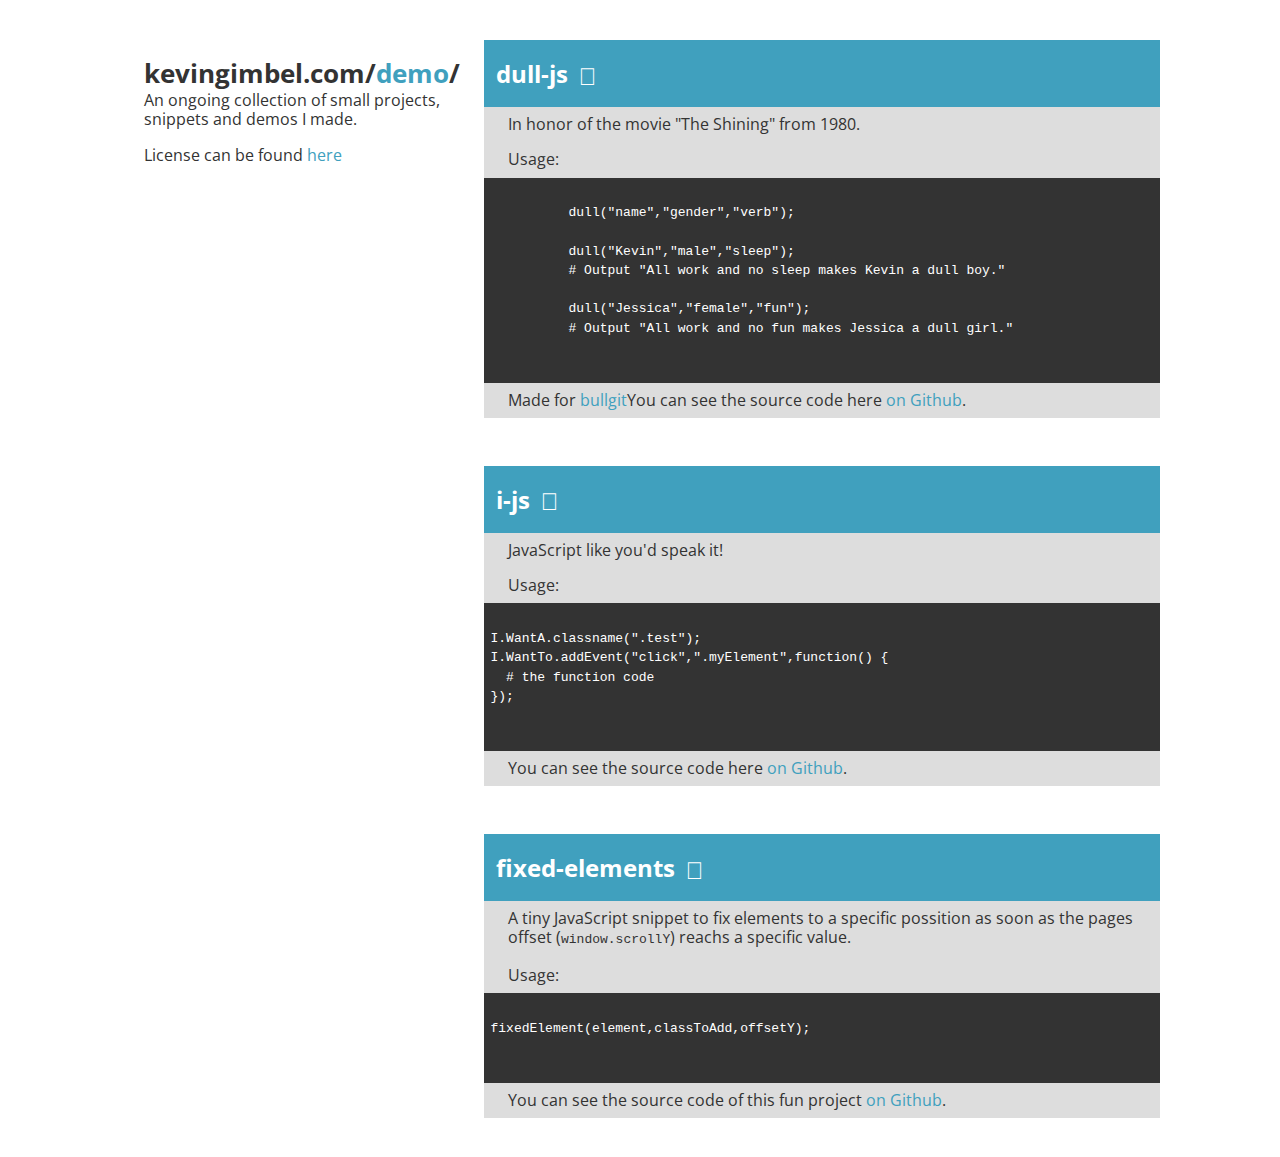
<file: index.html>
<!DOCTYPE html>
<html>
<head>
  <meta charset="UTF-8">
  <meta name="viewport" content="width=device-width">
  <title>Demos - kevingimbel.com</title>
  <link rel="stylesheet" href="assets/css/style.css">
</head>
<body>
<div class="wrapper">
  <aside class="sidebar">
    <h1 class="site--title">kevingimbel.com/<span>demo</span>/</h1>
    <p>An ongoing collection of small projects, snippets and demos I made.</p>
    <p>License can be found <a href="http://kevingimbel.com/license">here</a></p>
  </aside>

  <main class="content">

    <article class="project">
      <hgroup class="project__header">
        <h2 class="project--title"><a href="dull-js/">dull-js</a></h2>
      </hgroup>
      <div class="project__body">
      <p>In honor of the movie "The Shining" from 1980.</p>
      <p>Usage:</p>
      <pre>
        <code>
          dull("name","gender","verb");

          dull("Kevin","male","sleep");
          # Output "All work and no sleep makes Kevin a dull boy."

          dull("Jessica","female","fun");
          # Output "All work and no fun makes Jessica a dull girl."
        </code>
      </pre>
      <p>Made for <a href="http://bullg.it">bullgit</a>You can see the source code here <a href="https://github.com/bullgit/dull-js">on Github</a>.</p>
      </div>
    </article>




    <article class="project">
      <hgroup class="project__header">
        <h2 class="project--title"><a href="i-js/">i-js</a></h2>
      </hgroup>
      <div class="project__body">
      <p>JavaScript like you'd speak it!</p>
      <p>Usage:</p>
      <pre>
        <code>
I.WantA.classname(".test");
I.WantTo.addEvent("click",".myElement",function() {
  # the function code
});
        </code>
      </pre>
      <p>You can see the source code here <a href="https://github.com/kevingimbel/i.js">on Github</a>.</p>
      </div>
    </article>





    <article class="project">
      <hgroup class="project__header">
        <h2 class="project--title"><a href="fixed-elements/">fixed-elements</a></h2>
      </hgroup>
      <div class="project__body">
      <p>A tiny JavaScript snippet to fix elements to a specific possition as soon as the pages offset (<code>window.scrollY</code>) reachs a specific value.</p>
      <p>Usage:</p>
      <pre>
        <code>
fixedElement(element,classToAdd,offsetY);
        </code>
      </pre>
      <p>You can see the source code of this fun project <a href="https://github.com/kevingimbel/demo/tree/master/fixed-elements">on Github</a>.</p>
      </div>
    </article>


  <!--
  Emmet.io, to create  new folder structure with one tap. 
  article.project>(hgroup.project__header>(h2.project--title>a))>div.project__body

  -->

  </main>
</div> <!-- wrapper -->
</body>
</html>
</file>
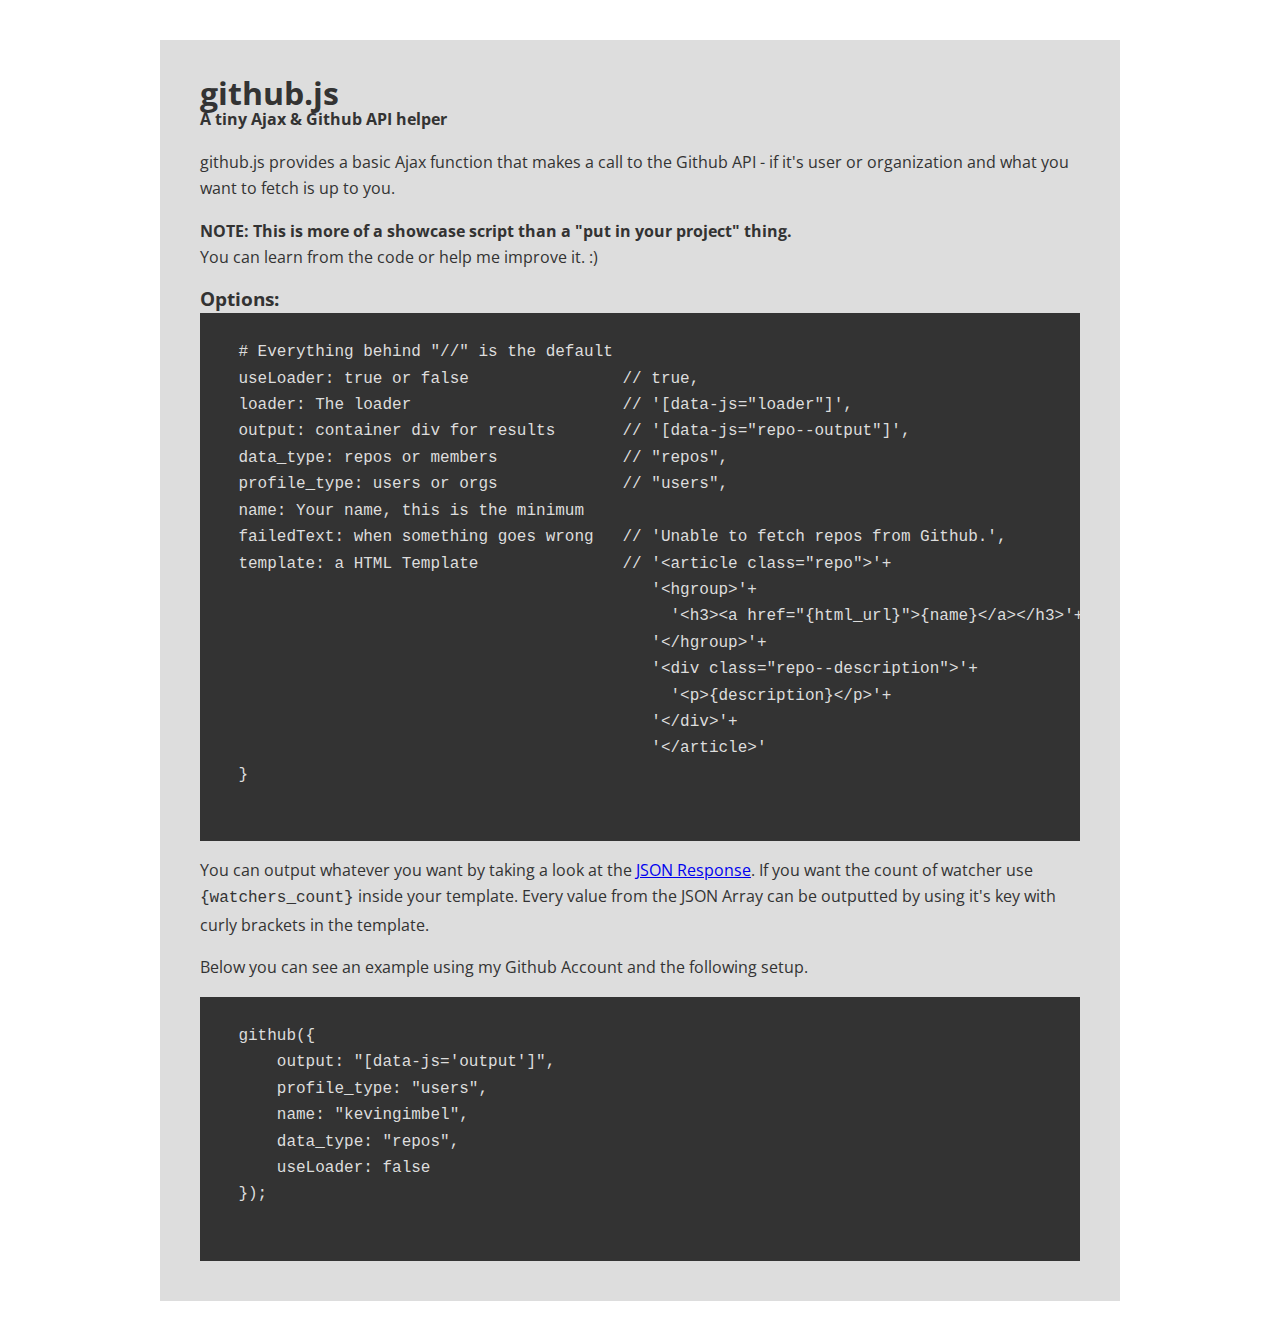
<file: github-js/index.html>
<html>
<head>
    <title>github.js - a tiny Ajax Helper for Github</title>
    <meta name="viewport" content="width=device-width">
    <meta name="keywords" content="Github, API, JavaScript, Kevin Gimbel, Ajax">
    <meta name="author" content="Kevin Gimbel">
    <link rel="stylesheet" href="style.css">
</head>
<body>
    <div class="wrapper">
        <article class="intro">
            <h1>github.js</h1>
            <h4>A tiny Ajax & Github API helper</h4>
            <p>github.js provides a basic Ajax function that makes a call to the Github API - if it's user or organization and what you want to fetch is up to you.</p>
            <p><strong>NOTE: This is more of a showcase script than a "put in your project" thing.</strong><br>
                You can learn from the code or help me improve it. :)</p>

            <h3>Options:</h3>
            <pre>
                <code>  
    # Everything behind "//" is the default
    useLoader: true or false                // true,
    loader: The loader                      // '[data-js="loader"]',
    output: container div for results       // '[data-js="repo--output"]',
    data_type: repos or members             // "repos",
    profile_type: users or orgs             // "users",
    name: Your name, this is the minimum
    failedText: when something goes wrong   // 'Unable to fetch repos from Github.',
    template: a HTML Template               // '&lt;article class="repo"&gt;'+
                                               '&lt;hgroup&gt;'+
                                                 '&lt;h3&gt;&lt;a href="{html_url}"&gt;{name}&lt;/a&gt;&lt;/h3&gt;'+
                                               '&lt;/hgroup&gt;'+
                                               '&lt;div class="repo--description"&gt;'+
                                                 '&lt;p&gt;{description}&lt;/p&gt;'+
                                               '&lt;/div&gt;'+
                                               '&lt;/article&gt;'
    }
                </code>
            </pre>
        <p>You can output whatever you want by taking a look at the <a href="https://api.github.com/users/kevingimbel/repos">JSON Response</a>. If you want the count of watcher use <code>{watchers_count}</code> inside your template. Every value from the JSON Array can be outputted by using it's key with curly brackets in the template. </p>

        <p>Below you can see an example using my Github Account and the following setup.</p>
        <pre>
            <code>
    github({
        output: "[data-js='output']",
        profile_type: "users",
        name: "kevingimbel",
        data_type: "repos",
        useLoader: false
    });
            </code>
        </pre>
        </article>
    <div class="output" data-js="output"></div>

    </div>
</body>
<script src="github.js"></script>
<script>
// calling the github function to fetch repos.
github({
    output: "[data-js='output']",
    profile_type: "users",
    name: "kevingimbel",
    data_type: "repos",
    useLoader: false
});     
</script>
</html>
</file>
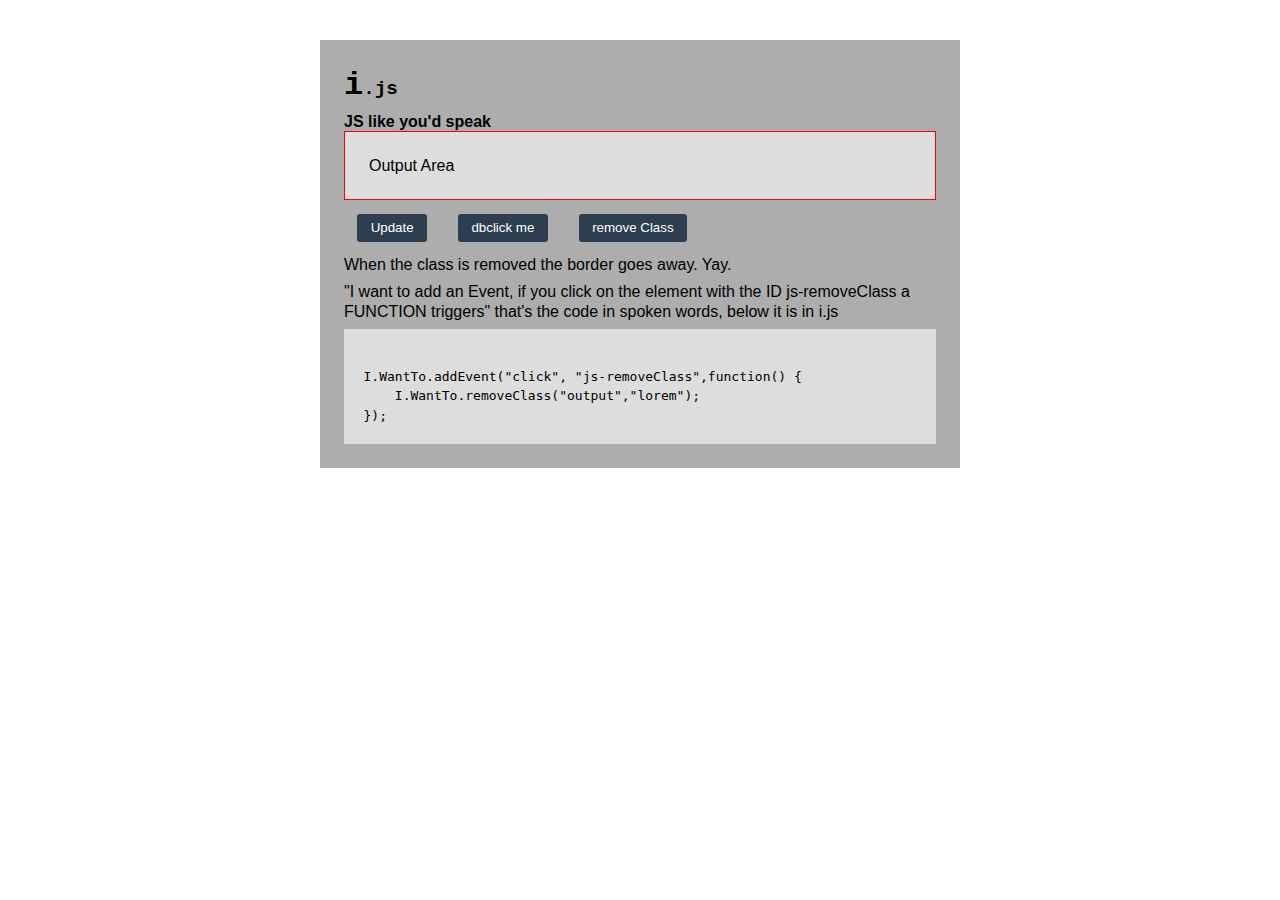
<file: i-js/index.html>
<html>
<head>
    <script type="text/javascript" src="i-js-core.js"></script>
    <link rel="stylesheet" href="style.css">
</head>
<body>
  <div class="wrapper">
  <h1>i<span>.js</span></h1>
    <h4>JS like you'd speak</h4>

    <div id="js-output" class="output">Output Area</div>


    <button id="js-update">Update</button>
    <button id="js-dblclick">dbclick me</button>
    <button id="js-removeClass">remove Class</button>
    <p>When the class is removed the border goes away. Yay.</p>
    
    <p>"I want to add an Event, if you click on the element with the ID js-removeClass a FUNCTION triggers" that's the code in spoken words, below it is in i.js
    </p>
<pre>
<code>
    
I.WantTo.addEvent("click", "js-removeClass",function() {
    I.WantTo.removeClass("output","lorem");
});
</code>
</pre>
    </div> <!-- wrapper -->

    <script type="text/javascript">
        I.WantTo.addClass("output","lorem");


    var q1 = "OHMAGAWD!";
    var q2 = "Fuck yeah it works!";

    // "I want to add an Event, 
    // if you click on the element with the ID js-removeClass 
    // a FUNCTION triggers"
    // that's the code in spoken words, below it is in I.js
    I.WantTo.addEvent("click", "js-removeClass",function() {
      I.WantTo.removeClass("output","lorem");
    });

    I.WantTo.addEvent("click","js-update",function() {
      I.WantTo.update("js-output",q1);
    });

    I.WantTo.addEvent("dblclick","js-dblclick",function() {
      I.WantTo.update("js-output",q2);
    });
    </script>
</body>
</html>
</file>
<file: github-js/style.css>
@import url(http://fonts.googleapis.com/css?family=Open+Sans);
* {
    margin:0;
    padding: 0;  
    -webkit-box-sizing: border-box;
    -moz-box-sizing: border-box;
    box-sizing: border-box;
}

body {
  font: 1rem/1.65em "Open Sans", sans-serif;
  color: #333;
  background: #fff;
}

p {
    margin:1em 0;
}
.wrapper {
    margin: 2.5em auto;
    max-width: 60em;
}

pre {
    background:#333;
}

pre code {
    color:#ddd;
}

.intro {
    background:#ddd;
    padding:2.5em;
}

.repo {
    width:100%;
    max-width: 20em;
    float:left;
    padding:2.5em;
}
</file>
<file: i-js/style.css>
* {
  margin: 0;
  padding: 0;
  position: relative;
  -webkit-box-sizing: border-box;
  -moz-box-sizing: border-box;
  box-sizing: border-box;
}

html, body {
  font: 1em/1.2em Helvetica, Arial, sans-serife;
  color: #000;
}

.wrapper {
  width: 100%;
  max-width: 40em;
  margin: 2.5em auto;
  padding: 1.5em;
  background:#adadad;
}

h1 {
  line-height: 1.4em;
  font-family: Courier;
}
h1 span {
  font-size: .6em;
}

p {
  margin-bottom: .5em;
}

pre {
  background: #ddd;
  padding:0 1.5em;
  overflow-x:scroll;
}
.output {
  width: 100%;
  height: auto;
  padding: 1.5em;
  background: #ddd;
}

.lorem {
  border: 1px solid red;
}

button {
  -webkit-appearance: none;
  -moz-appearance: none;
  appearance: none;
  -webkit-border-radius: 3px;
  -moz-border-radius: 3px;
  -ms-border-radius: 3px;
  -o-border-radius: 3px;
  border-radius: 3px;
  margin: 1em;
  border: none;
  background: #2c3e50;
  color: #fff;
  padding: .5em 1em;
}

button:hover {
  cursor: pointer;
}
</file>
<file: assets/css/style.css>
@import url(http://fonts.googleapis.com/css?family=Open+Sans:400,300,600);@import url(http://weloveiconfonts.com/api/?family=fontawesome);.wrapper{letter-spacing:-0.31em}.sidebar,.content{letter-spacing:0em;display:inline-block;vertical-align:top}*{margin:0;padding:0;position:relative;-webkit-box-sizing:border-box;-moz-box-sizing:border-box;box-sizing:border-box}body{font:1em/1.2em "Open Sans", sans-serif;color:#333;background:#fff}a{color:#40a0be;text-decoration:none}a:hover{color:#333}[class*="fontawesome-"]:before{font-family:'FontAwesome', sans-serif}.wrapper{width:100%;max-width:65em;height:auto;margin:2.5em auto}.sidebar{width:35%;height:auto;padding:1.5em}.sidebar p{padding:.5em 0}.site--title{font-size:1.6em}.site--title span{color:#40a0be}.content{width:65%;height:auto}.project--title{background:#40a0be;color:#fff;padding:1em .5em}.project--title a{color:#fff;text-decoration:none}.project--title a:after{content:'\f0c1';font-family:'FontAwesome', sans-serif;position:absolute;top:.4em;right:-1.2em}.project--title a:hover:after{color:#333}.project{margin-top:3em;background:#ddd}.project pre{background:#333;color:white;padding:.5em}.project p{padding:.5em 1.5em}.project:nth-child(1){margin-top:0}@media all and (max-width: 60em){.wrapper{letter-spacing:-0.31em}.sidebar,.content{letter-spacing:0em;display:block;vertical-align:top}.wrapper{padding:1em}.content,.sidebar{width:100%}}
</file>
